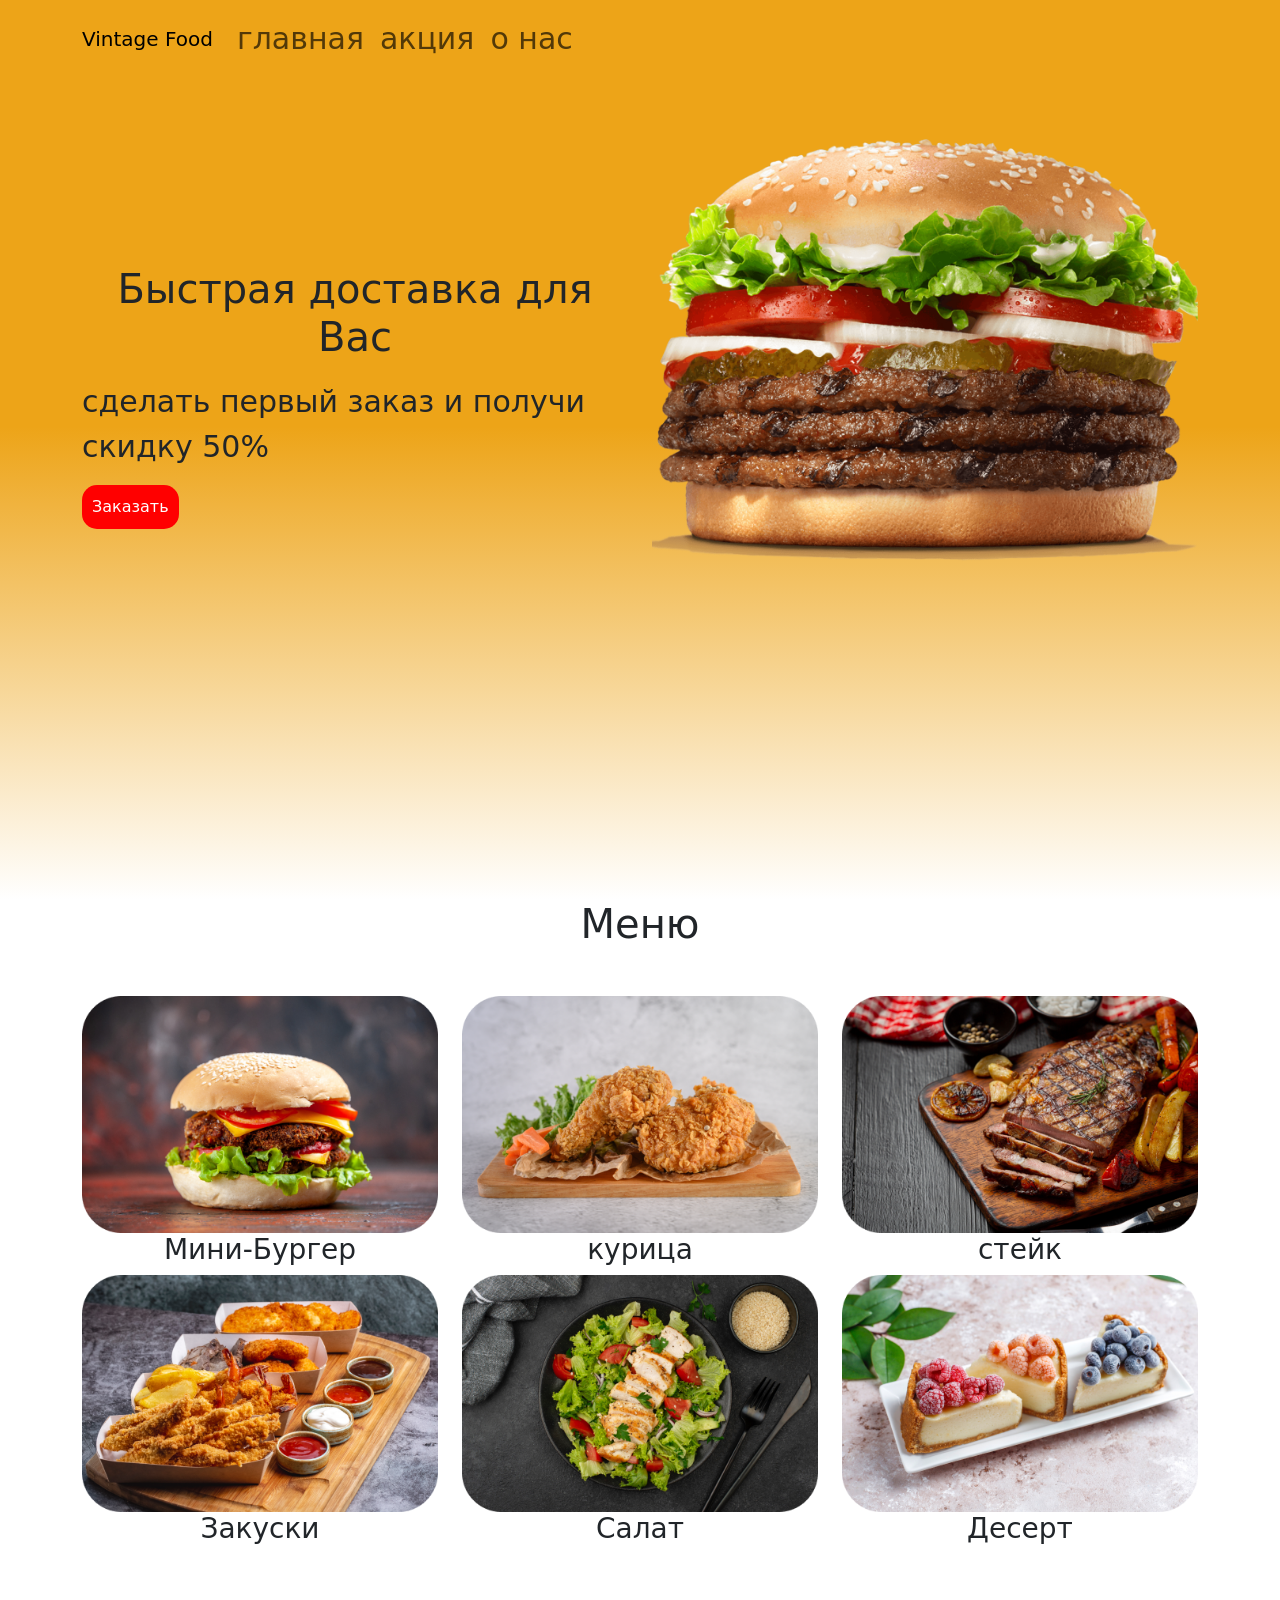
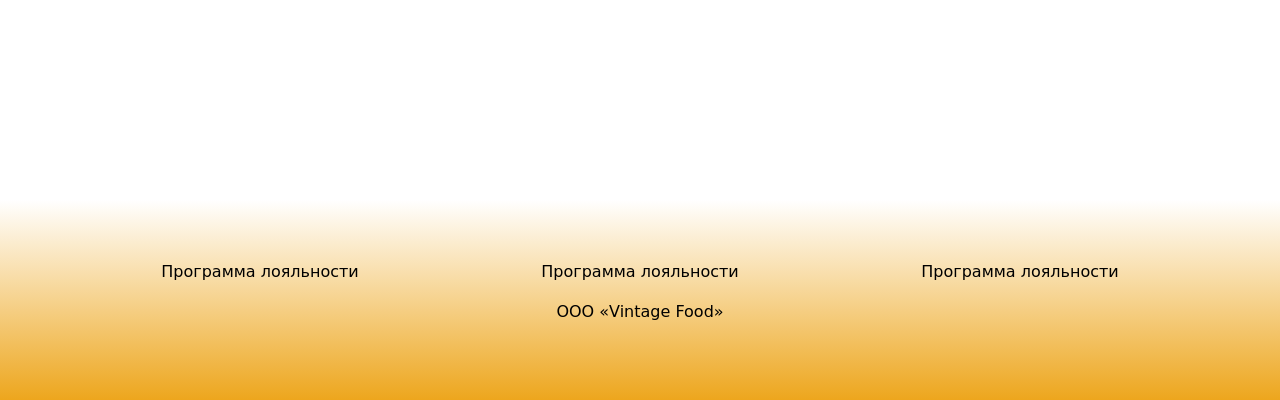
<file: index.html>
<!DOCTYPE html>
<html lang="en">
<head>
    <meta charset="UTF-8">
    <meta http-equiv="X-UA-Compatible" content="IE=edge">
    <meta name="viewport" content="width=device-width, initial-scale=1.0">
    <title>Document</title>
    <link rel="stylesheet" href="style.css">

    <link href="https://cdn.jsdelivr.net/npm/bootstrap@5.3.0-alpha3/dist/css/bootstrap.min.css" rel="stylesheet" integrity="sha384-KK94CHFLLe+nY2dmCWGMq91rCGa5gtU4mk92HdvYe+M/SXH301p5ILy+dN9+nJOZ" crossorigin="anonymous">
    <script src="https://cdn.jsdelivr.net/npm/@popperjs/core@2.11.7/dist/umd/popper.min.js" integrity="sha384-zYPOMqeu1DAVkHiLqWBUTcbYfZ8osu1Nd6Z89ify25QV9guujx43ITvfi12/QExE" crossorigin="anonymous"></script>

</head>
<body>
    <header class="header">
        <nav class="navbar navbar-expand-lg">
            <div class="container">
              <a class="navbar-brand" href="#">Vintage Food</a>
              <button class="navbar-toggler" type="button" data-bs-toggle="collapse" data-bs-target="#navbarSupportedContent" aria-controls="navbarSupportedContent" aria-expanded="false" aria-label="Toggle navigation">
                <span class="navbar-toggler-icon"></span>
              </button>
              <div class="collapse navbar-collapse" id="navbarSupportedContent">
                <ul class="navbar-nav me-auto mb-2 mb-lg-0">
                  <li class="nav-item nav-text-size">
                    <a class="nav-link nav-text-size" style="font-size: 30px ;
                    "  aria-current="page" href="#">главная</a>
                  </li>
                  <li class="nav-item nav-text-size">
                    <a class="nav-link nav-text-size" style="font-size: 30px ;
                   "  href="#">акция</a>
                  </li>
                  <li class="nav-item dropdown nav-text-size">
                    <a class="nav-link nav-text-size" style="font-size: 30px ;
                    " href="#" role="button" data-bs-toggle="dropdown" aria-expanded="false">
                      о нас
                    </a>
                   
                  </li>
                  
                </ul>
              
              </div>
            </div>
          </nav>
       <section class="slider">
<div class="container">
  <div class="row">
<div class="col-xl-6 col-lg-6 col-md-6 col-sm-6 col-xs-12">

<h2 class="text-center mt-5" style="float: left; padding-top: 140px;    font-size: 40px;">Быстрая доставка для Вас</h2>
<p class="" style="float: left;padding-top: 10px; width: 100%;    font-size: 30px;">сделать первый заказ и получи скидку 50%</p>

<button class="slider-button">Заказать</button>
</div>
<div class="col-xl-6 col-lg-6 col-md-6 col-sm-6 col-xs-12 burger">

  <img class="img-fluid " src="Фото _Бургер_.png" style="width: 600px;">
</div>
  </div>
</div>
</section>
    </header>
<main>
  <div class="container">
<div class="row">

  <div class="col-12 text-center">
  <h1 class="mb-5">Меню</h1>
  </div>

  <div class="col-xl-4 col-lg-4 col-md-4 col-sm-6 col-xs-12">
    <img  class="img-fluid" src="мини Бургеры.png">
    <h3 class="text-center">Мини-Бургер</h3>
  </div>
    <div class="col-xl-4 col-lg-4 col-md-4 col-sm-6 col-xs-12">
      <img  class="img-fluid"src="курица.png">
      <h3 class="text-center">курица</h3>
    </div>

  
  <div class="col-xl-4 col-lg-4 col-md-4 col-sm-6 col-xs-12">

      <img  class="img-fluid" src="стейк.png">
      <h3 class="text-center">стейк</h3>
    </div>

  
  <div class="col-xl-4 col-lg-4 col-md-4 col-sm-6 col-xs-12" >
    <img  class="img-fluid" src="Закуски.png">
    <h3 class="text-center">Закуски</h3>
  </div>

  <div class="col-xl-4 col-lg-4 col-md-4 col-sm-6 col-xs-12">
    <img  class="img-fluid" src="Салаты.png">
    <h3 class="text-center">Салат</h3>
  </div>
  <div class="col-xl-4 col-lg-4 col-md-4 col-sm-6 col-xs-12">
    <img  class="img-fluid" src="Десерты.png">
    <h3 class="text-center">Десерт</h3>
  </div>

</div>
  </div>
</main>

<footer>

  <div class="container">

    <div class="row">
    <div class="col-xl-4 col-lg-4 col-md-4 col-sm-6 col-xs-12 footer-link">
 <a class="footer-link-a" href="#">Программа лояльности</a>
    </div>
    <div class="col-xl-4 col-lg-4 col-md-4 col-sm-6 col-xs-12 footer-link">
      <a class="footer-link-a" href="#">Программа лояльности</a>
    </div>
    <div class="col-xl-4 col-lg-4 col-md-4 col-sm-6 col-xs-12 footer-link">
      <a class="footer-link-a" href="#">Программа лояльности</a>
    </div>
    <div class="col-xl-4 col-lg-4 col-md-4 col-sm-6 col-xs-12 " >
    
    </div>
    <div class="col-xl-4 col-lg-4 col-md-4 col-sm-6 col-xs-12 " >
      <a class="footer-2-3 mt-3" href="#">ООО «Vintage Food»</a>
    </div>
    <div class="col-xl-4 col-lg-4 col-md-4 col-sm-6 col-xs-12 " >
    
    </div>

  </div>
</div>


</footer>

</body>
</html>
</file>
<file: style.css>
.header {
    background: linear-gradient(180deg, #EDA418 47.4%, rgba(237, 164, 24, 0) 100%);
    height: 100vh;
}
main{
    height: 100vh
}
.burger{

    display: flex;
    flex-wrap: nowrap;
    justify-content: space-around;
}

.footer-link{

    display: flex;
    flex-wrap: nowrap;
    justify-content: space-around;

}
.footer-link-a{

    text-decoration: none;
    color: #000;
}
footer{
    height: 200px;
    padding-top: 60px;
    background: linear-gradient(180deg, rgba(217, 217, 217, 0) 0%, #EDA61D 100%);
}

.footer-1{
    display: flex;
    flex-wrap: nowrap;
    justify-content: space-around;
}
.footer-2-3{

    display: flex;
    flex-wrap: nowrap;
    justify-content: space-around;
    text-decoration: none;
    color: black;
}
footer{
    height: 200px;
    padding: 60px;
    background: linear-gradient(180deg, rgba(217,217,217,0) );
}

.nav-text-size{

    font-size: 20px;
}
.slider-button{

    background-color: red;
    border-radius: 15px;
    padding: 10px;
    float: left;
    border:none;
    color: #fff;
}
</file>
